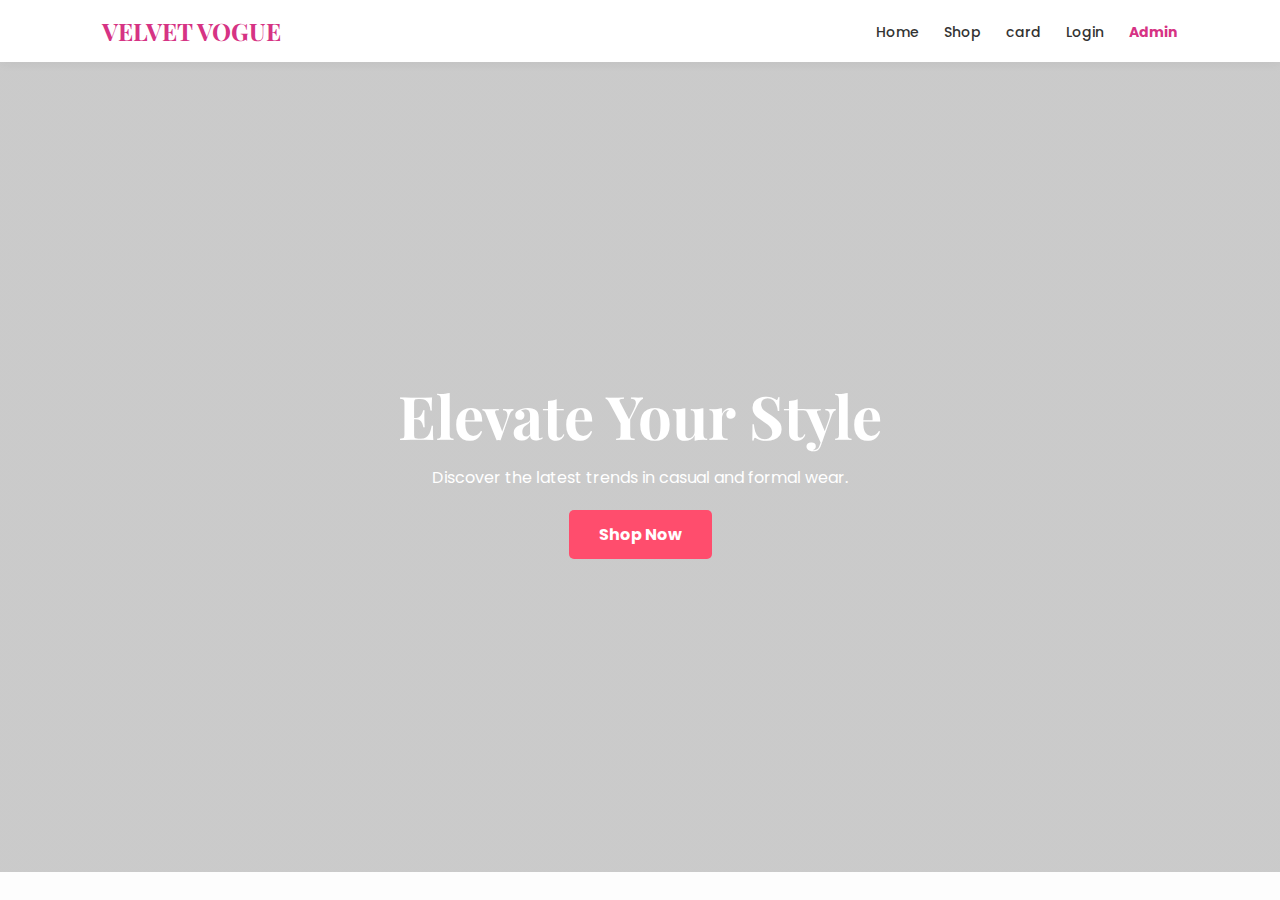
<file: index.html>
<!DOCTYPE html>
<html lang="si">
<head>
    <meta charset="UTF-8">
    <meta name="viewport" content="width=device-width, initial-scale=1.0">
    <title>Velvet Vogue | Home</title>
    <link rel="stylesheet" href="style.css">
    <link href="https://fonts.googleapis.com/css2?family=Playfair+Display:wght@700&family=Poppins:wght@400;500;600&display=swap" rel="stylesheet">
</head>
<body>

    <nav>
        <div class="logo">VELVET VOGUE</div>
        <ul>
            <li><a href="index.html">Home</a></li>
            <li><a href="products.html">Shop</a></li>
            <li><a href="card.html">card</a></li>
            <li><a href="login.html">Login</a></li>
            <li><a href="admin.html" style="color: #d63384; font-weight: bold;">Admin</a></li>
        </ul>
    </nav>

    <section class="hero">
        <div class="hero-content">
            <h1>Elevate Your Style</h1>
            <p>Discover the latest trends in casual and formal wear.</p>
            <a href="products.html" class="shop-btn">Shop Now</a>
        </div>
    </section>

</body>
</html>
</file>
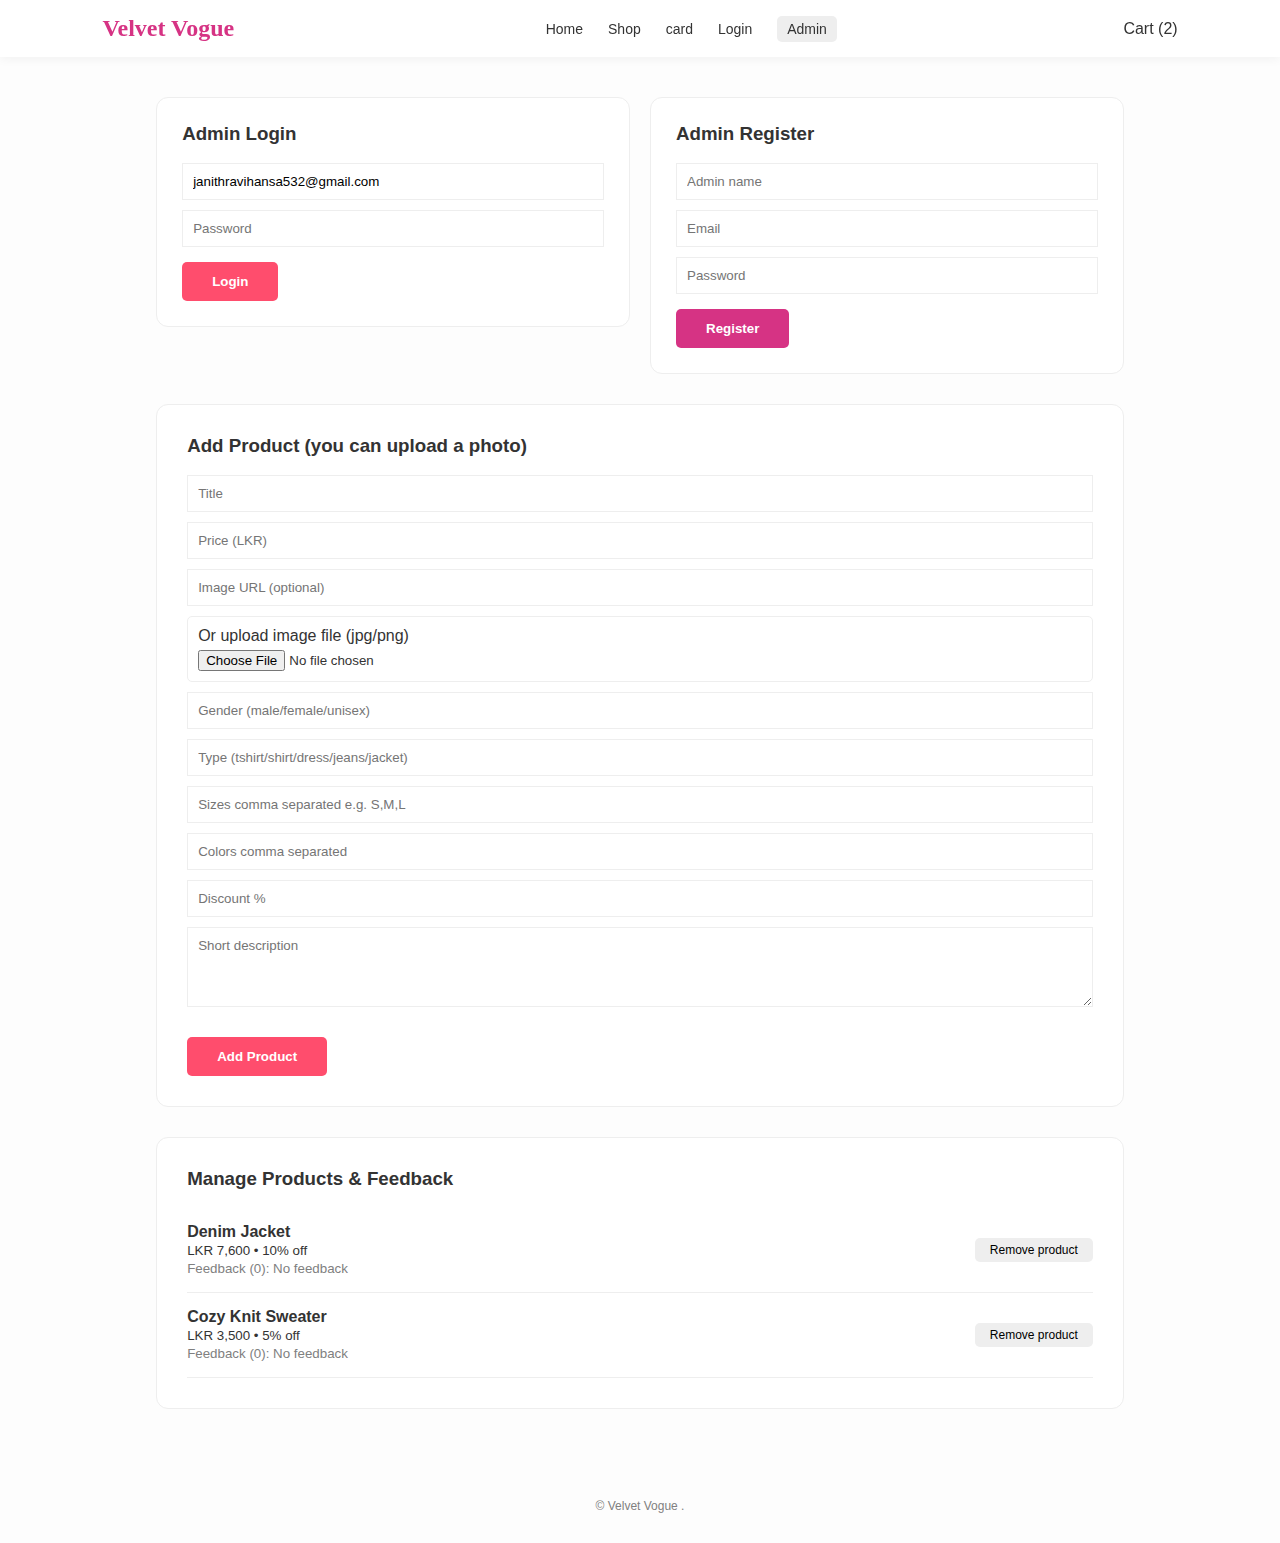
<file: admin.html>
<!DOCTYPE html>
<html lang="si">
<head>
    <meta charset="UTF-8">
    <title>Velvet Vogue | Admin Panel</title>
    <link rel="stylesheet" href="style.css">
</head>
<body>
    <nav>
        <div class="logo" style="color:#d63384;">Velvet Vogue</div>
        <ul>
            <li><a href="index.html">Home</a></li>
            <li><a href="products.html">Shop</a></li>
            <li><a href="card.html">card</a></li>
            <li><a href="login.html">Login</a></li>
            <li><a href="admin.html" style="background:#eee; padding:5px 10px; border-radius:5px;">Admin</a></li>
        </ul>
        <div class="cart-btn">Cart (2)</div>
    </nav>

    <div class="shop-container" style="flex-direction: column; align-items: center; gap: 30px;">
        
        <div style="display:flex; gap:20px; width:90%; justify-content: center;">
            <div class="sidebar" style="flex:1; padding:25px;">
                <h3>Admin Login</h3><br>
                <input type="email" placeholder="Email" value="janithravihansa532@gmail.com" style="width:100%; margin-bottom:10px; padding:10px; border:1px solid #eee;">
                <input type="password" placeholder="Password" style="width:100%; margin-bottom:15px; padding:10px; border:1px solid #eee;">
                <button class="shop-btn" onclick="alert('Admin logged in')" style="margin:0;">Login</button>
            </div>
            <div class="sidebar" style="flex:1; padding:25px;">
                <h3>Admin Register</h3><br>
                <input type="text" placeholder="Admin name" style="width:100%; margin-bottom:10px; padding:10px; border:1px solid #eee;">
                <input type="email" placeholder="Email" style="width:100%; margin-bottom:10px; padding:10px; border:1px solid #eee;">
                <input type="password" placeholder="Password" style="width:100%; margin-bottom:15px; padding:10px; border:1px solid #eee;">
                <button class="shop-btn" style="margin:0; background:#d63384;">Register</button>
            </div>
        </div>

        <div class="sidebar" style="width:90%; padding:30px;">
            <h3>Add Product (you can upload a photo)</h3><br>
            <form style="display: flex; flex-direction: column; gap: 10px;">
                <input type="text" placeholder="Title" style="padding:10px; border:1px solid #eee;">
                <input type="text" placeholder="Price (LKR)" style="padding:10px; border:1px solid #eee;">
                <input type="text" placeholder="Image URL (optional)" style="padding:10px; border:1px solid #eee;">
                <div style="border:1px solid #eee; padding:10px; border-radius:5px;">
                    <label>Or upload image file (jpg/png)</label><br>
                    <input type="file" style="margin-top:5px;">
                </div>
                <input type="text" placeholder="Gender (male/female/unisex)" style="padding:10px; border:1px solid #eee;">
                <input type="text" placeholder="Type (tshirt/shirt/dress/jeans/jacket)" style="padding:10px; border:1px solid #eee;">
                <input type="text" placeholder="Sizes comma separated e.g. S,M,L" style="padding:10px; border:1px solid #eee;">
                <input type="text" placeholder="Colors comma separated" style="padding:10px; border:1px solid #eee;">
                <input type="text" placeholder="Discount %" style="padding:10px; border:1px solid #eee;">
                <textarea placeholder="Short description" style="padding:10px; border:1px solid #eee; height:80px;"></textarea>
                <button class="shop-btn" style="width:fit-content;">Add Product</button>
            </form>
        </div>

        <div class="sidebar" style="width:90%; padding:30px;">
            <h3>Manage Products & Feedback</h3><br>
            <div id="manageList">
                <div style="display:flex; justify-content:space-between; align-items:center; border-bottom:1px solid #eee; padding:15px 0;">
                    <div>
                        <strong>Denim Jacket</strong><br>
                        <small>LKR 7,600 • 10% off</small><br>
                        <small style="color:gray;">Feedback (0): No feedback</small>
                    </div>
                    <button class="clear-btn" style="padding:5px 15px; font-size:12px; border-radius:5px; background:#eee; border:none;">Remove product</button>
                </div>
                <div style="display:flex; justify-content:space-between; align-items:center; border-bottom:1px solid #eee; padding:15px 0;">
                    <div>
                        <strong>Cozy Knit Sweater</strong><br>
                        <small>LKR 3,500 • 5% off</small><br>
                        <small style="color:gray;">Feedback (0): No feedback</small>
                    </div>
                    <button class="clear-btn" style="padding:5px 15px; font-size:12px; border-radius:5px; background:#eee; border:none;">Remove product</button>
                </div>
            </div>
        </div>

    </div>

    <p style="text-align:center; color:gray; font-size:12px; margin-top:50px; padding-bottom:30px;">
        © Velvet Vogue .
    </p>
</body>
</html>
</file>
<file: style.css>
/* --- Basic Setup --- */
* { margin: 0; padding: 0; box-sizing: border-box; font-family: 'Poppins', sans-serif; }
body { background-color: #fdfdfd; color: #333; }

/* --- Navigation --- */
nav {
    display: flex; justify-content: space-between; align-items: center;
    padding: 15px 8%; background: #fff; box-shadow: 0 2px 10px rgba(0,0,0,0.05);
    position: sticky; top: 0; z-index: 1000;
}
.logo { font-family: 'Playfair Display', serif; font-size: 24px; font-weight: bold; color: #d63384; }
nav ul { display: flex; list-style: none; }
nav ul li { margin-left: 25px; }
nav ul li a { text-decoration: none; color: #333; font-weight: 500; font-size: 14px; }

/* --- Home Page Hero Section  --- */
.hero {
    height: 90vh;
    background: linear-gradient(rgba(0,0,0,0.2), rgba(0,0,0,0.2)), 
                url('https://images.unsplash.com/photo-1490481651871-ab68de25d43d?q=80&w=1500');
    background-size: cover; background-position: center;
    display: flex; align-items: center; justify-content: center; text-align: center; color: white;
}
.hero h1 { font-family: 'Playfair Display', serif; font-size: 60px; margin-bottom: 10px; }

/* --- Buttons --- */
.shop-btn {
    display: inline-block; background-color: #ff4d6d; color: white !important;
    padding: 12px 30px; text-decoration: none; font-weight: bold;
    border-radius: 5px; margin-top: 20px; transition: 0.3s; border: none; cursor: pointer;
}
.shop-btn:hover { background-color: #e63958; transform: scale(1.05); }

/* --- Shop Layout --- */
.shop-container { display: flex; padding: 40px 8%; gap: 30px; }
.sidebar {
    flex: 1; background: #fff; padding: 25px; border: 1px solid #eee;
    border-radius: 12px; height: fit-content;
}
.products-grid { flex: 4; display: grid; grid-template-columns: repeat(auto-fill, minmax(250px, 1fr)); gap: 25px; }

/* --- Product Cards --- */
.card { background: #fff; border: 1px solid #eee; border-radius: 12px; padding: 15px; transition: 0.3s; }
.card img {
    width: 100%; height: 250px; object-fit: cover; border-radius: 8px;
    border: 3px solid #5e35b1; margin-bottom: 15px;
}
.card h4 {
    font-size: 16px; margin-bottom: 5px; border: 1px solid #ff9800;
    display: inline-block; padding: 2px 8px;
}
.price-tag {
    color: #2ecc71; font-weight: bold; border: 1px solid #4caf50;
    padding: 2px 8px; display: inline-block; margin: 5px 0;
}

/* --- Modal Popup --- */
.modal {
    display: none; position: fixed; z-index: 2000;
    left: 0; top: 0; width: 100%; height: 100%; background: rgba(0,0,0,0.6);
}
.modal-content {
    background: #fff; margin: 5% auto; padding: 30px; width: 60%;
    border-radius: 20px; position: relative;
}
.close { position: absolute; right: 20px; top: 10px; font-size: 30px; cursor: pointer; }
</file>
